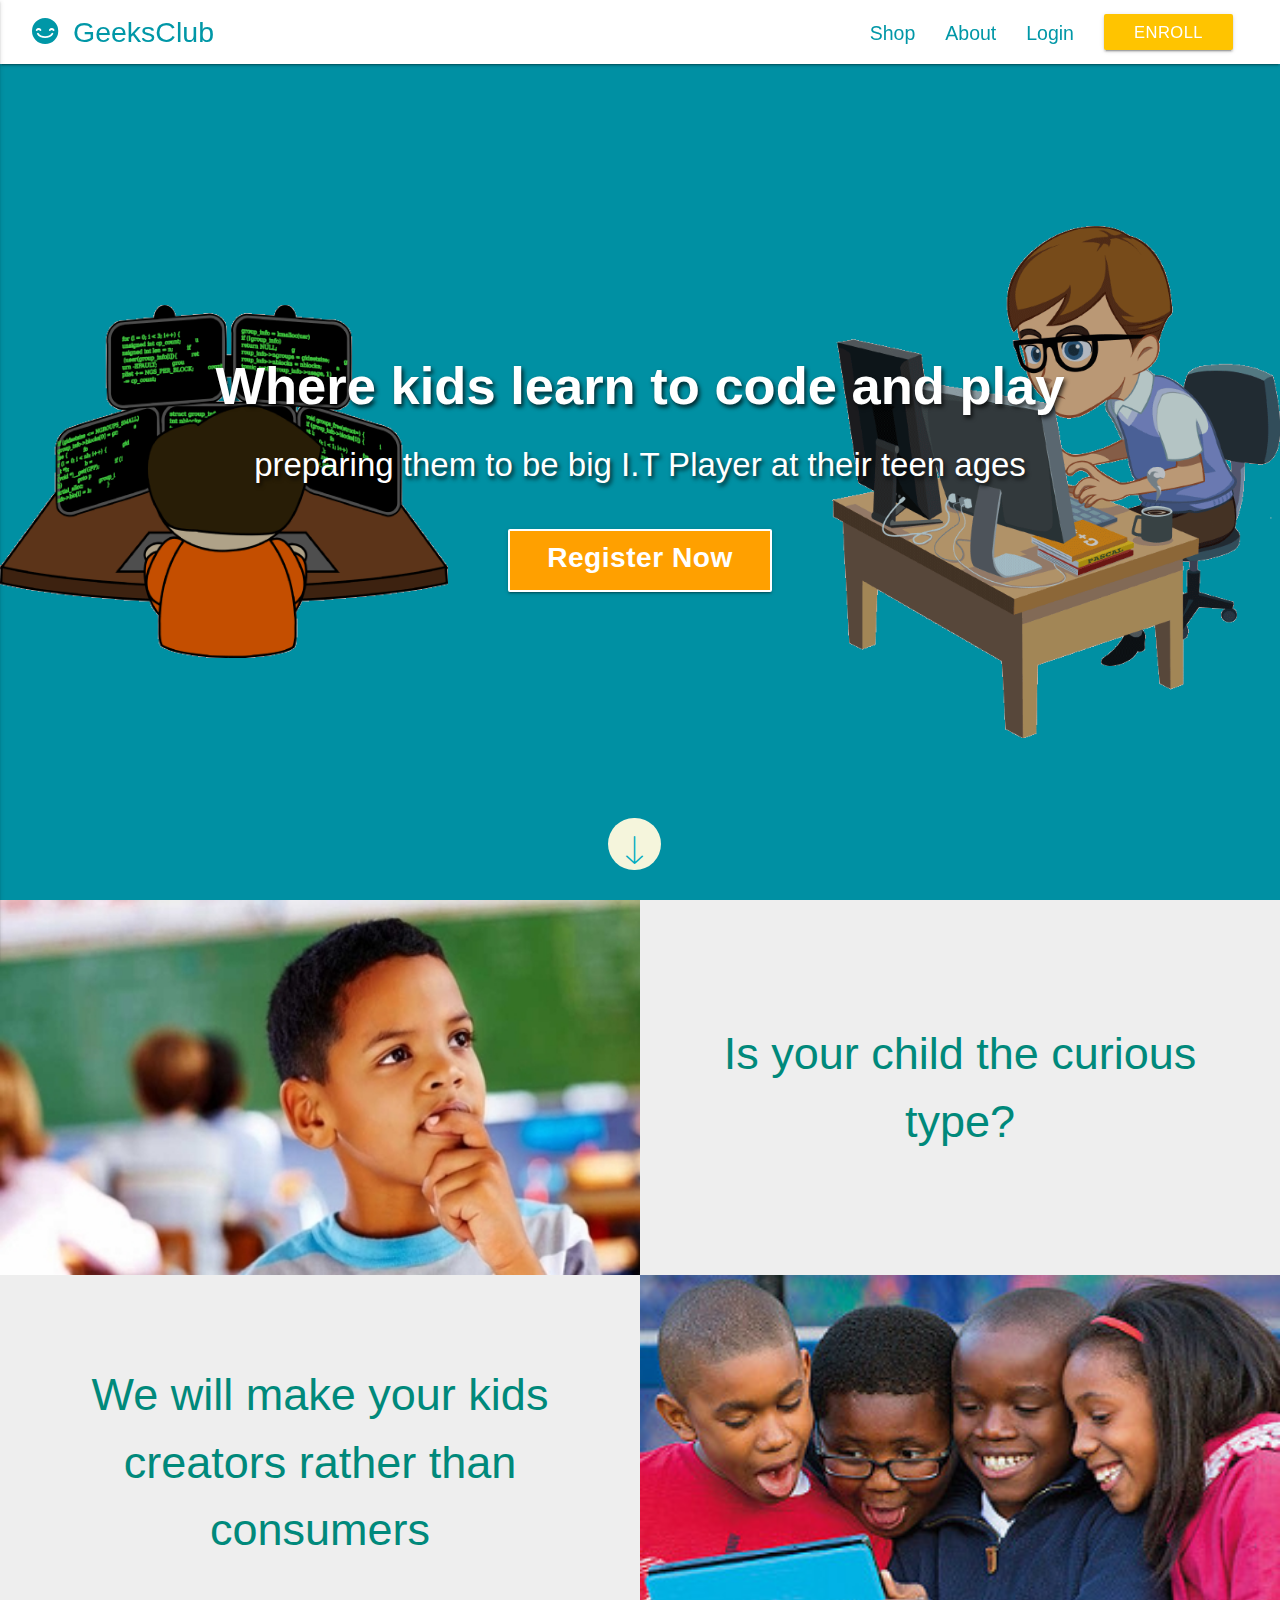
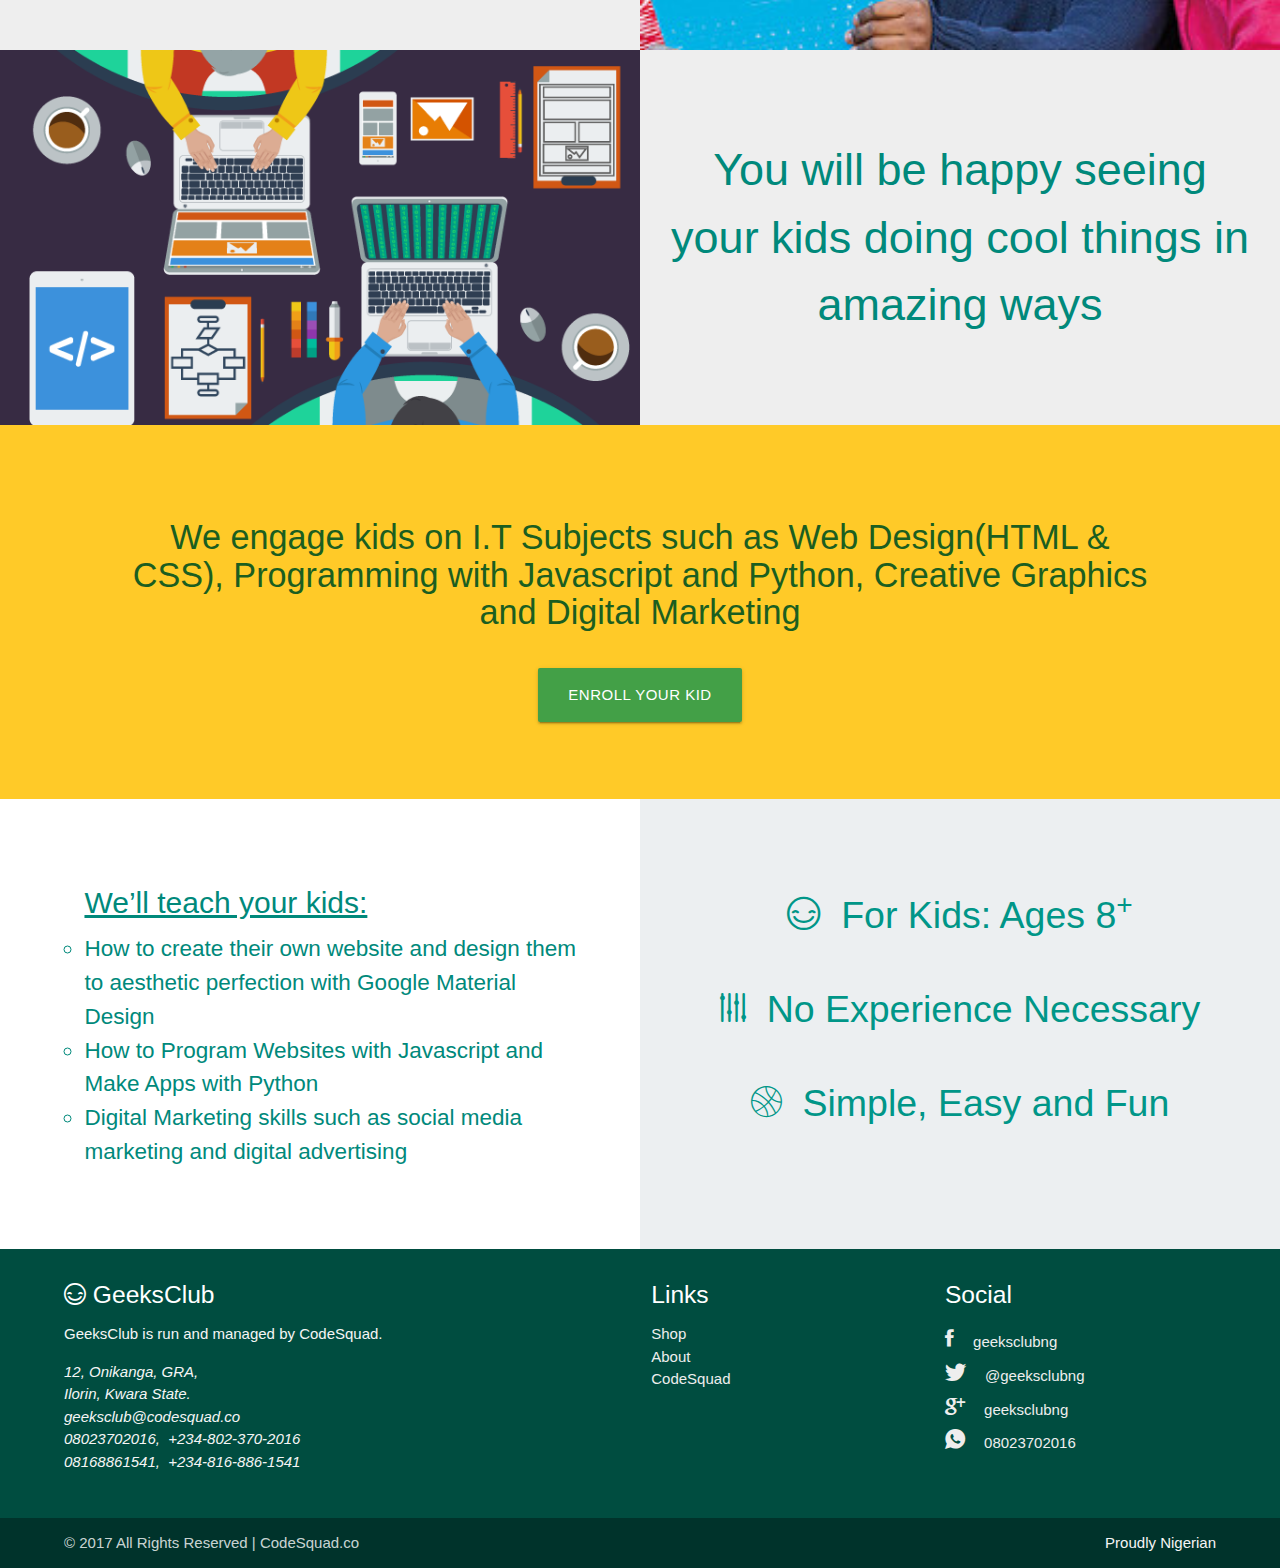
<file: index.html>
<!DOCTYPE html>
<html>

<head>
    <title>CodeSquad(GeeksClub)</title>
    <link rel="stylesheet" href="css/font-awesome.min.css">
    <link rel="stylesheet" href="css/ionicons.min.css">
    <link rel="stylesheet" href="css/materialize.min.css">
    <link rel="stylesheet" href="css/animate.css">
    <link rel="stylesheet" href="css/geeksclub.css">
</head>

<body>
    <ul id="slide-out" class="side-nav">
        <!--<li><a href="#!" class="waves-effect">Curriculum</a></li>-->
        <li><a href="#!" class="waves-effect">Shop</a></li>
        <li><a href="#!" class="waves-effect">About</a></li>
        <!--<li><a href="#!" class="waves-effect">Sponsor</a></li>-->
        <li><a href="#!" class="waves-effect login-now">Login</a></li>
        <li><a href="#!" class="enroll waves-effect amber accent-3 white-text">Enroll <i class="icon right ion-ios-arrow-right white-text"></i></a></li>
    </ul>
    <div class="navbar-fixed">
        <nav class="white">
            <div class="nav-wrapper container">
                <a href="#" data-activates="slide-out" class="button-collapse teal-text text-darken-2"><i class="icon ion-navicon"></i></a>
                <a href="index.html" class="brand-logo">
                    <i class="icon left ion-happy x2 hide-on-small-only"></i> GeeksClub
                </a>
                <ul class="right hide-on-med-and-down">
                    <!--<li><a href="#!" class="waves-effect">Curriculum</a></li>-->
                    <li><a href="#!" class="waves-effect">Shop</a></li>
                    <li><a href="#!" class="waves-effect">About</a></li>
                    <!--<li><a href="#!" class="waves-effect">Sponsor</a></li>-->
                    <li><a href="#!" class="waves-effect login-now">Login</a></li>
                    <li><a href="#!" class="waves-effect btn amber accent-3 enroll">Enroll</a></li>
                </ul>

            </div>
        </nav>
    </div>
    <section id="banner" class="center cyan white-text">
        <div class="overlay">
            <!--<h1>Geeks Club</h1>-->
            <h1>Where kids learn to code and play</h1>
            <p class="flow-text">
                 preparing them to be big I.T Player at their teen ages
            </p>
            <p>
                <button class="enroll call--to-action center amber darken-2 btn-large">Register now</button>
            </p>
            <a href="#questions" class="bottom">
                <div class="animated bounce infinite">
                    <i class="icon ion-ios-arrow-thin-down x3 cyan-text text-darken-1"></i>
                </div>
            </a>
        </div>
    </section>
    <section id="questions" class="row">
        <div class="col s12 m6 hide-on-small-only withpic curious"></div>
        <div class="col s12 m6 withtext center">
            <p class="flow-text teal-text text-darken-1">Is your child the curious type?</p>
        </div>
        <div class="col s12 m6 withtext">
            <p class="flow-text teal-text text-darken-1 center"> We will make your kids creators rather than consumers</p>
        </div>
        <div class="col s12 m6 hide-on-small-only withpic using_it"></div>
        <div class="col s12 m6 hide-on-small-only happy"></div>
        <div class="col s12 m6 withtext">
            <p class="flow-text teal-text text-darken-1 center"> You will be happy seeing your kids doing cool things in amazing ways</p>
        </div>
    </section>
    <section id="details" class="row center-align amber lighten-1 green-text text-darken-4">
        <div class="container">
            <h4>We engage kids on <span title="Information Technology">I.T</span> Subjects such as Web Design(HTML &amp; CSS),
                Programming with Javascript and Python, Creative Graphics and Digital Marketing</h4>
            <br>
            <button class="btn-large green darken-1 waves-effect waves-light enroll">Enroll your kid</button>
            <br>
        </div>
    </section>
    <section id="more" class="row">
        <div class="col s12 m6">
            <ul class="teal-text text-darken-1 list">
                <p>We&rsquo;ll teach your kids:</p>
                <li>How to create their own website and design them to aesthetic perfection with Google Material Design</li>
                <li>How to Program Websites with Javascript and Make Apps with Python</li>
                <li>Digital Marketing skills such as social media marketing and digital advertising</li>
            </ul>
        </div>
        <div class="col s12 m6 teal-text center blue-grey lighten-5">
            <p class="flow-text"><i class="icon ion-happy-outline"></i> &nbsp;For Kids: Ages 8<sup>+</sup></p>
            <p class="flow-text"><i class="icon ion-levels"></i> &nbsp;No Experience Necessary</p>
            <p class="flow-text"><i class="icon ion-ios-basketball-outline"></i> &nbsp;Simple, Easy and Fun</p>
        </div>
    </section>
    <footer class="page-footer teal darken-4">
        <div class="container">
            <div class="row">
                <div class="col s12 m6">
                    <h5 class="white-text"><i class="icon ion-happy-outline"></i> GeeksClub</h5>
                    <p class="grey-text text-lighten-4">GeeksClub is run and managed by CodeSquad.</p>
                    <address class="grey-text text-lighten-4">
                        12, Onikanga, GRA, <br> Ilorin, Kwara State. <br> geeksclub@codesquad.co <br> 08023702016,&nbsp;
                        +234-802-370-2016 <br> 08168861541,&nbsp; +234-816-886-1541
                    </address>
                </div>
                <div class="col s12 m3">
                    <h5 class="white-text">Links</h5>
                    <ul>
                        <!--<li><a class="grey-text text-lighten-3" href="#!">Curriculum</a></li>-->
                        <li><a class="grey-text text-lighten-3" href="#!">Shop</a></li>
                        <li><a class="grey-text text-lighten-3" href="#!">About</a></li>
                        <li><a class="grey-text text-lighten-3" href="#!">CodeSquad</a></li>
                    </ul>
                </div>
                <div class="col s12 m3">
                    <h5 class="white-text">Social</h5>
                    <ul class="social">
                        <li>
                            <a class="grey-text text-lighten-3" href="#!"> <i class="icon ion-social-facebook x15"></i> geeksclubng</a>
                        </li>
                        <li>
                            <a class="grey-text text-lighten-3" href="#!"> <i class="icon ion-social-twitter x15"></i> @geeksclubng</a>
                        </li>
                        <li>
                            <a class="grey-text text-lighten-3" href="#!"> <i class="icon ion-social-googleplus x15"></i> geeksclubng</a>
                        </li>
                        <li>
                            <a class="grey-text text-lighten-3" href="#!"> <i class="icon ion-social-whatsapp x15"></i> 08023702016 </a>
                        </li>
                    </ul>
                    <br><br>
                </div>
            </div>
        </div>
        <div class="footer-copyright teal darken-4">
            <div class="container">
                &copy; 2017 All Rights Reserved | CodeSquad.co
                <a class="grey-text text-lighten-4 right" href="#!">Proudly Nigerian</a>
            </div>
        </div>
    </footer>

    <div id="enroll-popup" class="popup hide animated">
        <div class="popup-overlay"></div>
        <div class="popup-body row">
            <div class="close-area"></div>
            <div class="container">
                <div class="card">
                    <div class="popup-header">
                        Select one to get started
                        <span class="close-btn">
                            <i class="icon ion-close-round x2"></i>
                        </span>
                    </div>
                    <div class="popup-content row center-align">
                        <div class="col s12 m4">
                            <div class="card-panel hoverable">
                                <div class="parent_icon"></div>
                                <h5 class="teal-text text-darken-4">Parent</h5>
                                <p>Follow your child's progress and share with the family</p>
                            </div>
                        </div>
                        <div class="col s12 m4">
                            <div class="card-panel hoverable">
                                <div class="teacher_icon"></div>
                                <h5 class="teal-text text-darken-4">Teacher</h5>
                                <p>Get all resources and guides to make your pupil a super power</p>
                            </div>
                        </div>
                        <div class="col s12 m4">
                            <div class="card-panel hoverable">
                                <div class="kid_icon"></div>
                                <h5 class="teal-text text-darken-4">Student</h5>
                                <p>Learn, Practice and Build Cool Projects!</p>
                            </div>
                        </div>
                        <div class="col s12">
                            <button class="btn-large amber darken-2 swap2login waves-effect">Login instead</button>
                        </div>
                    </div>
                </div>
            </div>
        </div>
    </div>
    <div id="login-popup" class="popup hide animated">
        <div class="popup-overlay"></div>
        <div class="popup-body row">
            <div class="close-area"></div>
            <div class="container">
                <div class="card">
                    <div class="popup-header cyan">
                        Sign in
                        <span class="close-btn">
                            <i class="icon ion-close-round x2"></i>
                        </span>
                    </div>
                    <div class="popup-content row center-align">
                        <div class="col s12 m4">
                            <div class="card-panel hoverable">
                                <div class="parent_icon"></div>
                                <h5 class="teal-text text-darken-4">Parent</h5>
                                <p class="flow-text">Follow your child's progress and share with the family</p>
                                <button class="btn cyan waves-effect waves-light">Login</button>
                            </div>
                        </div>
                        <div class="col s12 m4">
                            <div class="card-panel hoverable">
                                <div class="teacher_icon"></div>
                                <h5 class="teal-text text-darken-4">Teacher</h5>
                                <p class="flow-text">Get all resources and guides to make your pupil a super power</p>
                                <button class="btn cyan waves-effect waves-light">Login</button>
                            </div>
                        </div>
                        <div class="col s12 m4">
                            <div class="card-panel hoverable">
                                <div class="kid_icon"></div>
                                <h5 class="teal-text text-darken-4">Student</h5>
                                <p class="flow-text">Get all resources and guides to make your pupil a super power</p>
                                <a href="student.html" class="btn cyan waves-effect waves-light">Login</a>
                            </div>
                        </div>
                        <div class="col s12">
                            <button class="btn-large amber darken-2 swap2enroll waves-effect">I don't have an account</button>
                        </div>
                    </div>
                </div>
            </div>
        </div>
    </div>

    <script src="js/jquery.min.js"></script>
    <script src="js/materialize.min.js"></script>
    <script src="js/app.js"></script>


</body>

</html>
</file>
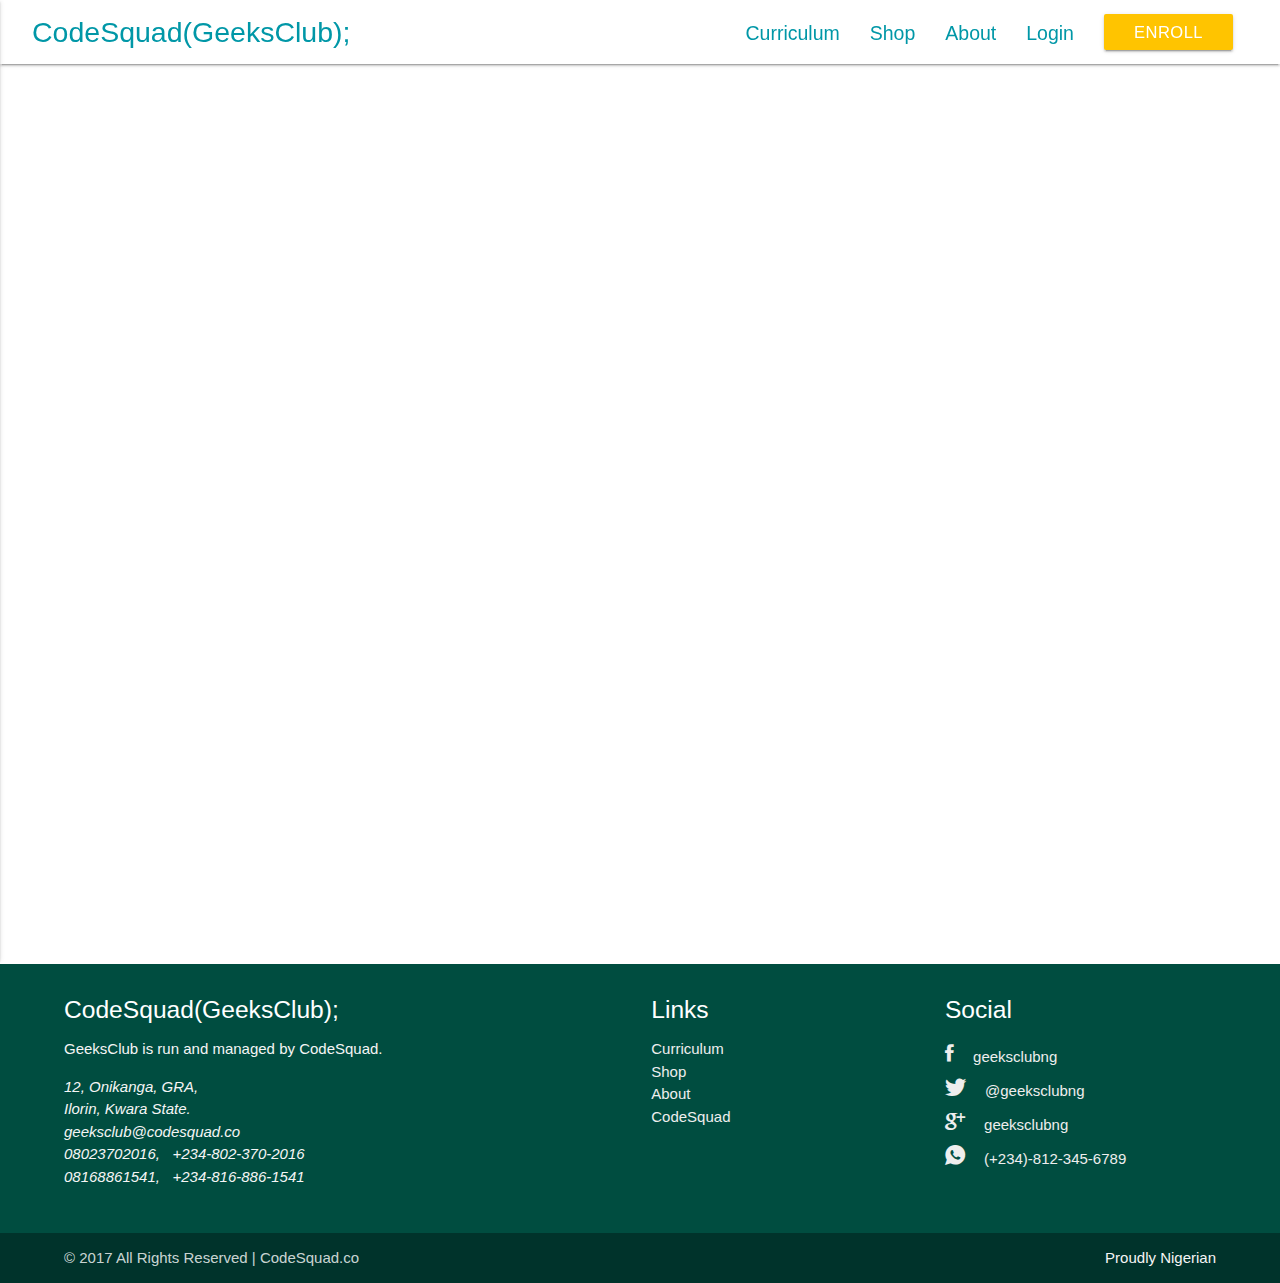
<file: student.html>
<!DOCTYPE html>
<html>

<head>
    <title>CodeSquad(GeeksClub)</title>
    <link rel="stylesheet" href="css/font-awesome.min.css">
    <link rel="stylesheet" href="css/ionicons.min.css">
    <link rel="stylesheet" href="css/materialize.min.css">
    <link rel="stylesheet" href="css/animate.css">
    <link rel="stylesheet" href="css/geeksclub.css">
</head>

<body>
    <div class="navbar-fixed">
        <nav class="white">
            <div class="nav-wrapper container">
                <a href="index.html" class="brand-logo">
                    <!--<i class="icon left ion-happy x2 hide-on-small-only"></i>-->
                    CodeSquad(GeeksClub);
                </a>
                <ul class="right hide-on-med-and-down">
                    <li><a href="#!" class="waves-effect">Curriculum</a></li>
                    <li><a href="#!" class="waves-effect">Shop</a></li>
                    <li><a href="#!" class="waves-effect">About</a></li>
                    <!--<li><a href="#!" class="waves-effect">Sponsor</a></li>-->
                    <li><a href="#!" class="waves-effect login-now">Login</a></li>
                    <li><a href="#!" class="waves-effect btn amber accent-3 enroll">Enroll</a></li>
                </ul>
                <ul id="slide-out" class="side-nav">
                    <li><a href="#!" class="waves-effect">Curriculum</a></li>
                    <li><a href="#!" class="waves-effect">Shop</a></li>
                    <li><a href="#!" class="waves-effect">About</a></li>
                    <!--<li><a href="#!" class="waves-effect">Sponsor</a></li>-->
                    <li><a href="#!" class="waves-effect login-now">Login</a></li>
                    <li><a href="#!" class="enroll waves-effect btn amber accent-3">Enroll</a></li>
                </ul>
                <a href="#" data-activates="slide-out" class="button-collapse"><i class="icon ion-navicon"></i></a>
            </div>
        </nav>
    </div>
    <div id="student-login" class="row">

    </div>
    <!--<section id="banner" class="center green white-text">
        <h1>Geeks Club</h1>
        <p class="flow-text">
            Where kids learn to code and play <br>
            <i>...preparing them to be big I.T Player at their teen ages</i>
        </p>
    </section>
    <section id="questions" class="row">
        <div class="col s12 m6 withtext center">
            <p class="flow-text teal-text text-darken-1">Is your child the curious type?</p>
        </div>
        <div class="col s12 m6 hide-on-small-only withpic curious"></div>
        <div class="col s12 m6 hide-on-small-only withpic using_it"></div>
        <div class="col s12 m6 withtext">
            <p class="flow-text teal-text text-darken-1 center"> Lets make your kids creators rather than consumers</p>
        </div>
        <div class="col s12 m6 withtext">
            <p class="flow-text teal-text text-darken-1 center"> You will be happy seeing your kids doing cool things in amazing ways</p>
        </div>
        <div class="col s12 m6 hide-on-small-only happy"></div>
    </section>
    <section id="details" class="row center-align amber lighten-1 green-text text-darken-4">
        <div class="container">
            <h4>We engage kids on <span title="Information Technology">I.T</span> Subjects such as Web Design(HTML &amp; CSS),
                Programming with Javascript and Python, Creative Graphics and Digital Marketing</h4>
            <br>
            <button class="btn-large green darken-1 waves-effect waves-light enroll">Enroll your kid</button>
            <br>
        </div>
    </section>
    <section id="more" class="row">
        <div class="col s12 m6">
            <ul class="teal-text text-darken-1 list">
                <p>We&rsquo;ll teach your kids:</p>
                <li>How to create their own website and design then to aesthetic perfection with Google Material Design</li>
                <li>How to Program Websites with Javascript and Make Apps with Python</li>
                <li>Digital Marketing skills such as social media marketing and digital advertising</li>
            </ul>
        </div>
        <div class="col s12 m6 teal-text center blue-grey lighten-5">
            <p class="flow-text"><i class="icon ion-happy-outline"></i> &nbsp;For Kids: Ages 8<sup>+</sup></p>
            <p class="flow-text"><i class="icon ion-levels"></i> &nbsp;No Experience Necessary</p>
            <p class="flow-text"><i class="icon ion-ios-basketball-outline"></i> &nbsp;Simple, Easy and Fun</p>
        </div>
    </section>-->
    <footer class="page-footer teal darken-4">
        <div class="container">
            <div class="row">
                <div class="col l6 s12">
                    <h5 class="white-text">CodeSquad(GeeksClub);</h5>
                    <p class="grey-text text-lighten-4">GeeksClub is run and managed by CodeSquad.</p>
                    <address class="grey-text text-lighten-4">
                        12, Onikanga, GRA, <br>
                        Ilorin, Kwara State. <br>
                        geeksclub@codesquad.co <br>
                        08023702016, &nbsp; +234-802-370-2016 <br>
                        08168861541, &nbsp; +234-816-886-1541
                    </address>
                </div>
                <div class="col l3 s12">
                    <h5 class="white-text">Links</h5>
                    <ul>
                        <li><a class="grey-text text-lighten-3" href="#!">Curriculum</a></li>
                        <li><a class="grey-text text-lighten-3" href="#!">Shop</a></li>
                        <li><a class="grey-text text-lighten-3" href="#!">About</a></li>
                        <li><a class="grey-text text-lighten-3" href="#!">CodeSquad</a></li>
                    </ul>
                </div>
                <div class="col l3 s12">
                    <h5 class="white-text">Social</h5>
                    <ul class="social">
                        <li>
                            <a class="grey-text text-lighten-3" href="#!"> <i class="icon ion-social-facebook x15"></i> geeksclubng</a>
                        </li>
                        <li>
                            <a class="grey-text text-lighten-3" href="#!"> <i class="icon ion-social-twitter x15"></i> @geeksclubng</a>
                        </li>
                        <li>
                            <a class="grey-text text-lighten-3" href="#!"> <i class="icon ion-social-googleplus x15"></i> geeksclubng</a>
                        </li>
                        <li>
                            <a class="grey-text text-lighten-3" href="#!"> <i class="icon ion-social-whatsapp x15"></i> (+234)-812-345-6789</a>
                        </li>
                    </ul>
                    <br><br>
                </div>
            </div>
        </div>
        <div class="footer-copyright teal darken-4">
            <div class="container">
                &copy; 2017 All Rights Reserved | CodeSquad.co
                <a class="grey-text text-lighten-4 right" href="#!">Proudly Nigerian</a>
            </div>
        </div>
    </footer>

    <div id="enroll-popup" class="popup hide animated">
        <div class="popup-overlay"></div>
        <div class="popup-body row">
            <div class="close-area"></div>
            <div class="container">
                <div class="card">
                    <div class="popup-header">
                        Select one to get started
                        <span class="close-btn">
                            <i class="icon ion-close-round x2"></i>
                        </span>
                    </div>
                    <div class="popup-content row center-align">
                        <div class="col s12 m4">
                            <div class="card-panel hoverable">
                                <h5 class="teal-text text-darken-4">Parent</h5>
                                <p class="flow-text">Follow your child's progress and share with the family</p>
                                <button class="btn green darken-1 waves-effect waves-light">Start</button>
                            </div>
                        </div>
                        <div class="col s12 m4">
                            <div class="card-panel hoverable">
                                <h5 class="teal-text text-darken-4">Teacher</h5>
                                <p class="flow-text">Get all resources and guides to make your pupil a super power</p>
                                <button class="btn green darken-1 waves-effect waves-light">Start</button>
                            </div>
                        </div>
                        <div class="col s12 m4">
                            <div class="card-panel hoverable">
                                <h5 class="teal-text text-darken-4">Student</h5>
                                <p class="flow-text">Get all resources and guides to make your pupil a super power</p>
                                <button class="btn green darken-1 waves-effect waves-light">Start</button>
                            </div>
                        </div>
                        <div class="col s12">
                            <button class="btn-large amber darken-2 swap2login waves-effect">Login instead</button>
                        </div>
                    </div>
                </div>
            </div>
        </div>
    </div>
    <div id="login-popup" class="popup hide animated">
        <div class="popup-overlay"></div>
        <div class="popup-body row">
            <div class="close-area"></div>
            <div class="container">
                <div class="card">
                    <div class="popup-header green darken-1">
                        Login to access GeeksClub
                        <span class="close-btn">
                            <i class="icon ion-close-round x2"></i>
                        </span>
                    </div>
                    <div class="popup-content row center-align">
                        <div class="col s12 m4">
                            <div class="card-panel hoverable">
                                <h5 class="teal-text text-darken-4">Parent</h5>
                                <p class="flow-text">Follow your child's progress and share with the family</p>
                                <button class="btn green darken-1 waves-effect waves-light">Login</button>
                            </div>
                        </div>
                        <div class="col s12 m4">
                            <div class="card-panel hoverable">
                                <h5 class="teal-text text-darken-4">Teacher</h5>
                                <p class="flow-text">Get all resources and guides to make your pupil a super power</p>
                                <button class="btn green darken-1 waves-effect waves-light">Login</button>
                            </div>
                        </div>
                        <div class="col s12 m4">
                            <div class="card-panel hoverable">
                                <h5 class="teal-text text-darken-4">Student</h5>
                                <p class="flow-text">Get all resources and guides to make your pupil a super power</p>
                                <button class="btn green darken-1 waves-effect waves-light">Login</button>
                            </div>
                        </div>
                        <div class="col s12">
                            <button class="btn-large amber darken-2 swap2enroll waves-effect">I don't have an account</button>
                        </div>
                    </div>
                </div>
            </div>
        </div>
    </div>

    <script src="js/jquery.min.js"></script>
    <script src="js/materialize.min.js"></script>
    <script src="js/app.js"></script>


</body>

</html>
</file>
<file: css/geeksclub.css>
/*
    Author: Ajala AbdulSamii Olalekan
    Email: kgasta@gmail.com
    Github: github.com/jalasem
    Note: I have written some custom css here to help you through your design
*/

    * {
        font-family: 'Segoe UI', Tahoma, Geneva, Verdana, sans-serif;
    }

    nav>.container {
        width: 95%;
    }
    /*font size adjustments
    in your html you can use them for icons and text
    e.g <i class="icon ion-social-facebook x15"></i> to adjut the font-size of the icon to 1.5rem
*/

    .x1 {
        font-size: 1rem;
    }

    .x15 {
        font-size: 1.5rem;
    }

    .x2 {
        font-size: 2rem;
    }

    .x25 {
        font-size: 2.5rem;
    }

    .x3 {
        font-size: 3rem;
    }

    .x35 {
        font-size: 3.5rem;
    }

    .x4 {
        font-size: 4rem;
    }

    .x45 {
        font-size: 4.5rem;
    }

    .x5 {
        font-size: 5rem;
    }

    .x55 {
        font-size: 5.5rem;
    }

    ul.social i.icon {
        margin-right: 1rem;
    }

    nav a.brand-logo {
        font-size: 1.9rem;
    }

    nav li a {
        font-size: 1.3rem;
    }

    nav li a.btn {
        font-size: 1.1rem;
    }

    nav ul li a,
    nav a.brand-logo {
        color: #0097a7 !important;
    }

    nav li a.btn {
        color: white !important;
    }

    #banner {
        min-height: calc(85vh - 64px);
        background-image: url(../images/expert_geek_coder.png), url(../images/curious_learner.png);
        background-size: 35%, 35%;
        background-position: center left, center right;
        background-repeat: no-repeat;
    }

    #banner .overlay {
        background: rgba(0, 0, 0, 0.23);
        height: calc(100vh - 64px);
        display: flex;
        flex-direction: column;
        justify-content: center;
    }
    /*#banner p.flow-text {
    line-height: 150%;
    text-shadow: 0px 1px 2px #673AB7;
}*/

    #banner p.flow-text {
        line-height: 100%;
        text-shadow: rgba(3, 3, 3, 0.75) 2px 3px 4px;
        font-weight: 300;
        font-size: 2.2rem;
    }

    #banner h1 {
        text-shadow: rgba(3, 3, 3, 0.75) 2px 3px 4px;
        font-weight: 600;
        font-size: 3.5rem;
        margin: 0px;
    }

    #banner button.call--to-action {
        text-align: center;
        color: rgb(255, 255, 255);
        font-size: 1.875rem;
        font-weight: 600;
        border: 2.5px solid rgb(255, 255, 255);
        border-image: initial;
        padding: 0rem 2.5rem 0.3rem;
        transition: all 0.6s;
        height: initial;
        text-transform: capitalize;
    }

    #banner .bottom {
        position: absolute;
        width: 3.5rem;
        height: 3.5rem;
        background-color: beige;
        bottom: 2rem;
        right: 47.5%;
        left: 47.5%;
        border-radius: 50%;
    }

    #banner .bottom i {}

    #details {
        padding: 6% 0;
    }

    .row {
        margin-bottom: 0;
    }

    #questions .col.s12.withtext {
        display: flex;
        align-items: center;
        justify-content: center;
        height: 25rem;
    }
    /*.cool-blue {
    background: linear-gradient(#4aa5cc, white) !important;
    color: white;
}*/

    #questions .col.s12.withtext {
        display: flex;
        align-items: center;
        justify-content: center;
        height: 25rem;
        background: #eee;
        padding-right: 2%;
        padding-left: 2%;
    }

    #questions .col.s12.withtext p.flow-text {
        font-size: 3rem;
    }

    #questions .col.s12.withpic {
        height: 25rem;
    }

    #questions .col.s12.withpic.using_it {
        background: url(../images/kids_using_IT.jpg);
        background-size: cover;
    }

    #questions .col.s12.withpic.curious {
        background: url(../images/curious-kid-wide.jpg);
        background-size: cover;
    }

    #questions .col.s12.happy {
        background: url(../images/codeSquad.png);
        background-size: cover;
        height: 25rem;
    }

    #more ul.list li,
    #more ul p {
        list-style-type: circle;
        margin-left: 4%;
        font-size: 1.5rem;
        font-weight: 100;
    }

    #more ul p {
        font-weight: 300;
        font-size: 2rem;
        margin-bottom: 0.5rem;
        text-decoration: underline;
    }

    #more .col {
        padding: 4% 5% 5%;
        min-height: 30rem;
    }

    #more .col.s12:nth-child(2) p.flow-text {
        font-size: 2.5rem;
        font-weight: 300;
    }

    footer .container {
        width: 90%;
    }

    .footer-copyright.teal.darken-4 {
        background: #00332b !important;
    }

    .popup .popup-overlay {
        height: 100vh;
        position: fixed;
        background-color: rgba(0, 0, 0, 0.75);
        overflow-y: auto;
        top: 0;
        right: 0;
        width: 100%;
        z-index: 1000;
    }

    .popup .popup-header {
        padding: 0.5rem 1.5rem;
        background: #F57C00;
        color: white;
        font-size: 1.9rem;
    }

    .popup .popup-content {
        padding: 0.5rem 1rem 1rem;
        margin-bottom: 0;
    }

    .popup .card-panel,
    .popup .card {
        border: 1px solid rgba(158, 158, 158, 0.75);
    }

    .popup .card-panel:hover,
    .popup .card:hover {
        border: 0px solid;
    }

    .popup .popup-body {
        position: fixed;
        top: 64px;
        right: 0;
        left: 0;
        z-index: 1100;
    }

    .popup-body .close-area {
        height: calc(90vh - 100px);
        width: 100%;
        background: rgba(128, 128, 128, 0);
        position: absolute;
    }

    .popup-header .close-btn {
        position: absolute;
        top: 0rem;
        right: 0rem;
        padding: 0.5rem 1rem;
        cursor: pointer;
    }

    .popup .card-panel.hoverable {
        cursor: pointer;
        min-height: 20rem;
    }

    .popup .parent_icon {
        background: url(../images/parent_icon.png);
        width: 6rem;
        height: 6rem;
        margin: auto;
        background-color: #FFECB3;
        background-size: cover;
        border-radius: 50%;
    }

    .popup .teacher_icon {
        background: url(../images/teacher_icon.png);
        width: 6rem;
        height: 6rem;
        margin: auto;
        background-color: #FFECB3;
        background-size: cover;
        border-radius: 50%;
    }

    .popup .kid_icon {
        background: url(../images/boy_icon.png);
        width: 6rem;
        height: 6rem;
        margin: auto;
        background-color: #FFECB3;
        background-size: cover;
        border-radius: 50%;
    }

    .popup .card-panel p,
    .popup .card p {
        font-size: 1.2rem;
    }

    #student-login {
        height: 100vh;
    }

    @media (min-width: 992px) {
        #details .container {
            width: 80%;
        }
    }

    @media (max-width: 600px) {
        .parent_icon,
        .kid_icon,
        .teacher_icon {
            display: none;
        }
        .popup .card-panel.hoverable {
            cursor: pointer;
            min-height: auto;
        }
    }
</file>
